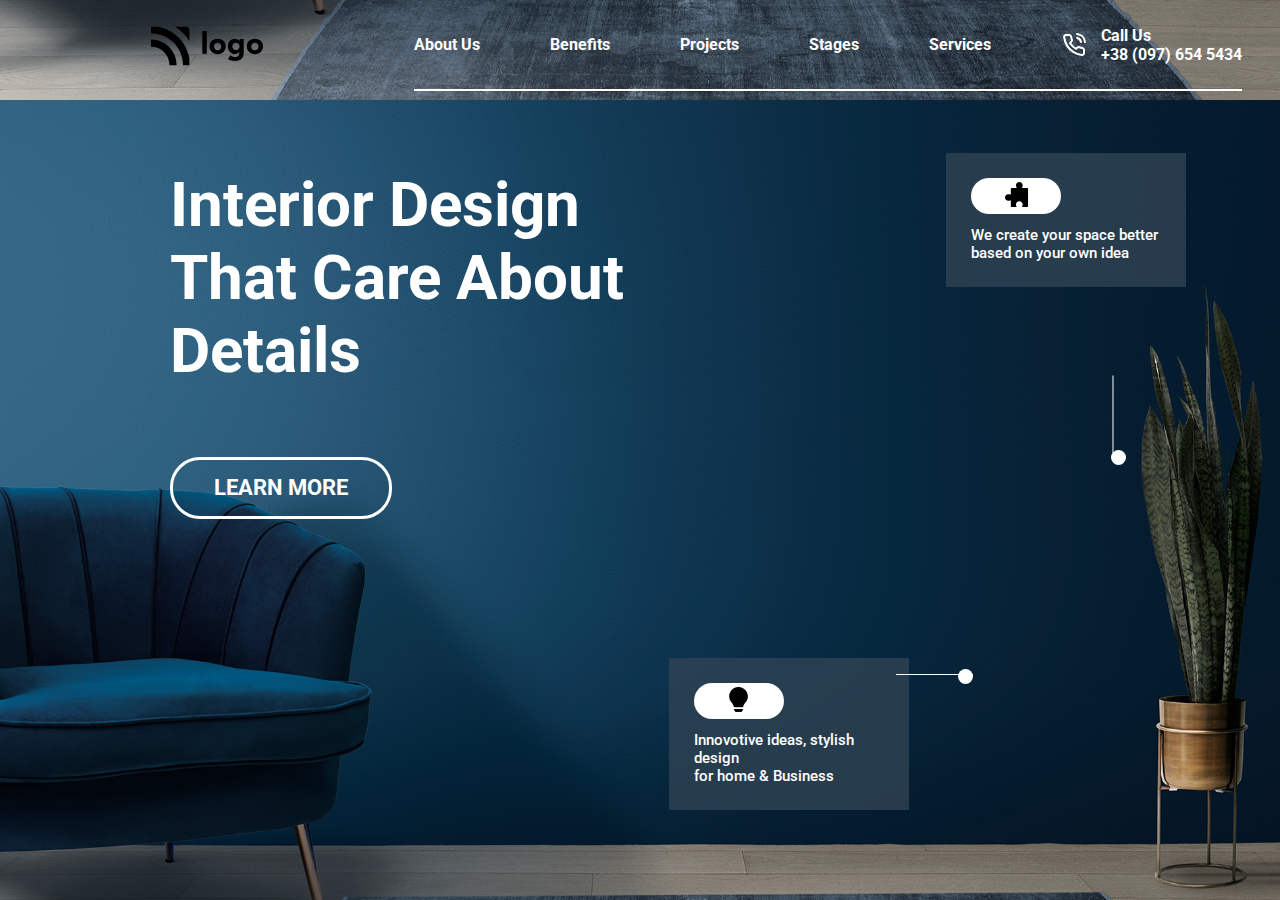
<file: html-and-css/project-10/index.html>
<!DOCTYPE html>
<html lang="en">
  <head>
    <meta charset="UTF-8" />
    <meta http-equiv="X-UA-Compatible" content="IE=edge" />
    <meta name="viewport" content="width=device-width, initial-scale=1.0" />
    <link rel="stylesheet" href="./css/style.css" />
    <title>Document</title>
  </head>

  <body>
    <main>
      <nav>
        <img src="./images/logo.svg" alt="logo" />
        <div class="nav-items">
          <h5 class="nav-item">About Us</h5>
          <h5 class="nav-item">Benefits</h5>
          <h5 class="nav-item">Projects</h5>
          <h5 class="nav-item">Stages</h5>
          <h5 class="nav-item">Services</h5>
          <h5 class="nav-item action-item">
            <img src="./images/phone-call.svg" alt="" class="action-icon" />
            <div class="action-content">
              <p>Call Us</p>
              <p>+38 (097) 654 5434</p>
            </div>
          </h5>
        </div>
      </nav>
      <div class="intro-section">
        <div class="left-section">
          <h3>Interior design that care about details</h3>
          <button class="action-btns">Learn More</button>
        </div>
        <div class="right-section">
          <div class="cards card-1">
            <button class="card-btns">
              <img src="./images/puzzle.svg" alt="" />
            </button>
            <h4>We create your space better based on your own idea</h4>
            <div class="line-bars line-bar1"></div>
          </div>
          <div class="cards card-2">
            <button class="card-btns">
              <img src="./images/bulb.svg" alt="" />
            </button>
            <h4>
              Innovotive ideas, stylish <br />
              design<br />
              for home & Business
            </h4>
          </div>
          <div class="lines line-1">
            <div class="line"></div>
            <div class="circle"></div>
          </div>

          <div class="lines line-2">
            <div class="line"></div>
            <div class="circle"></div>
          </div>
        </div>
      </div>
    </main>
  </body>
</html>
</file>
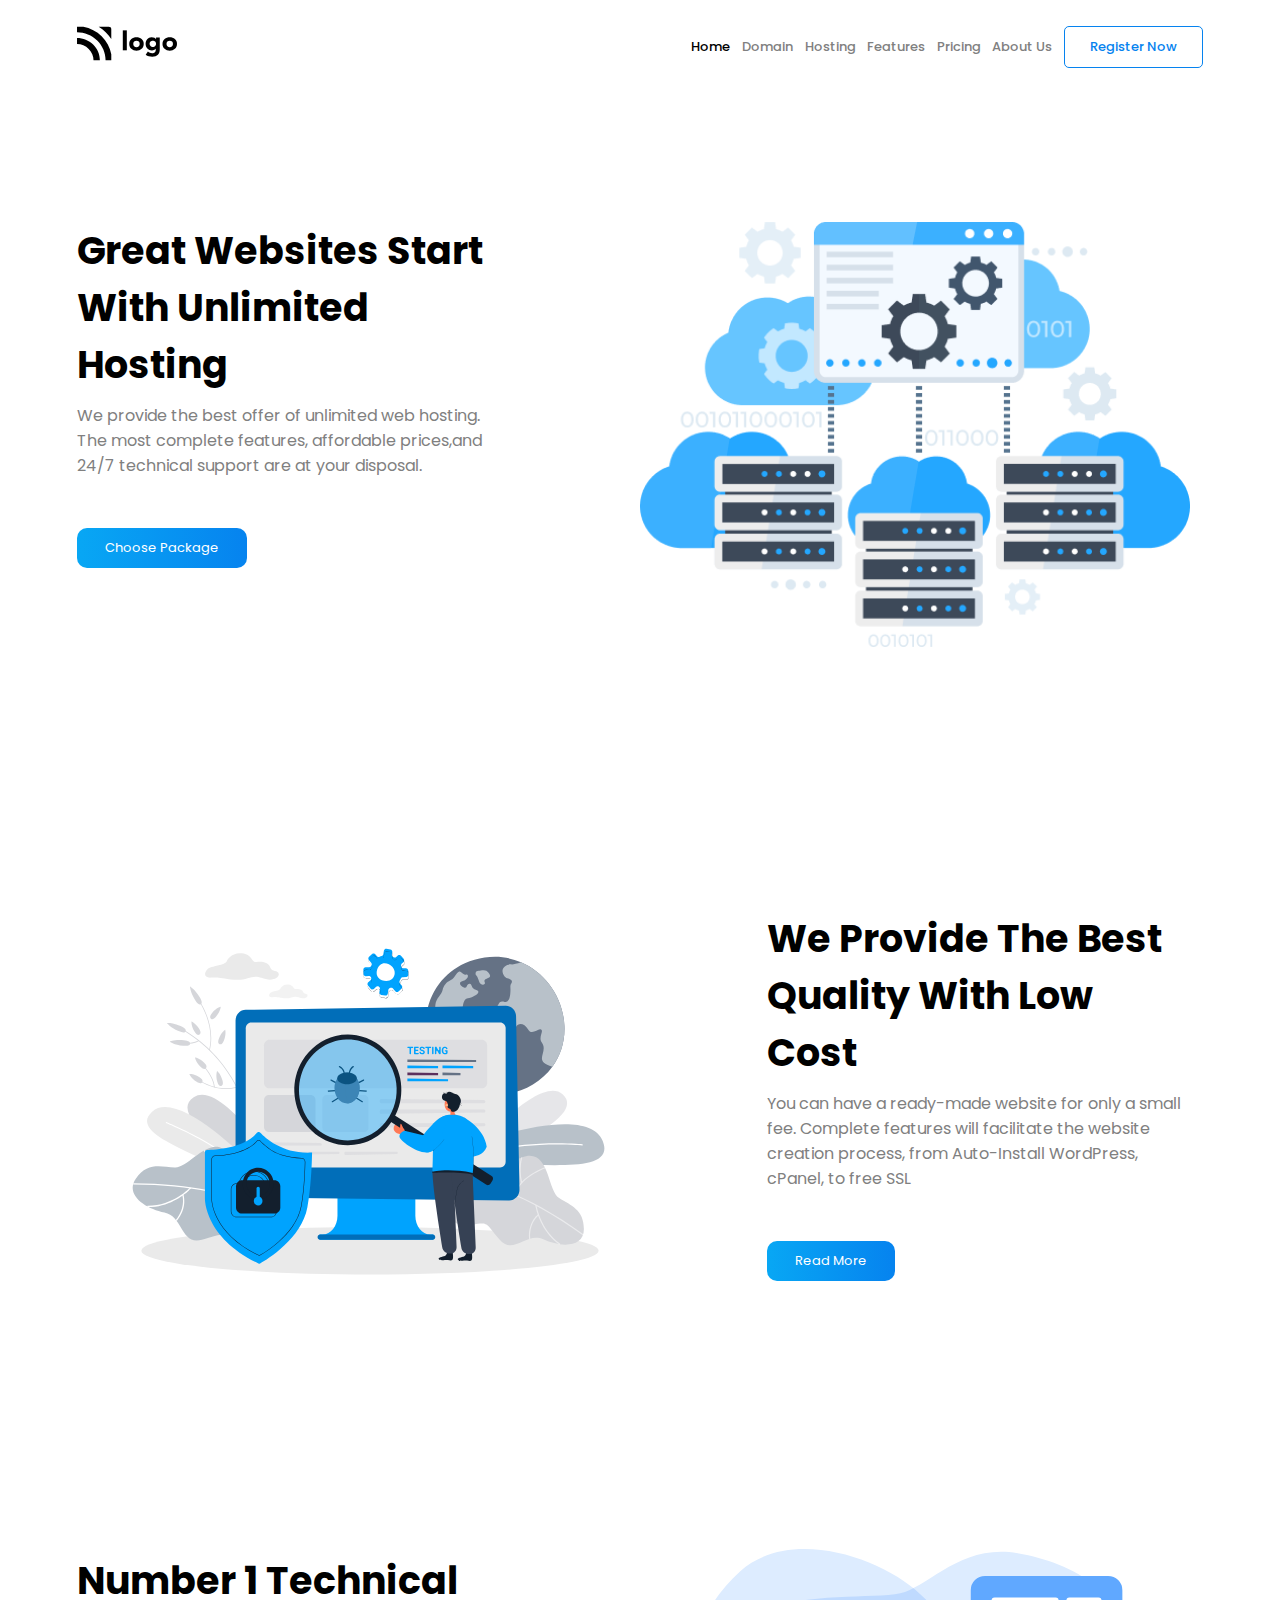
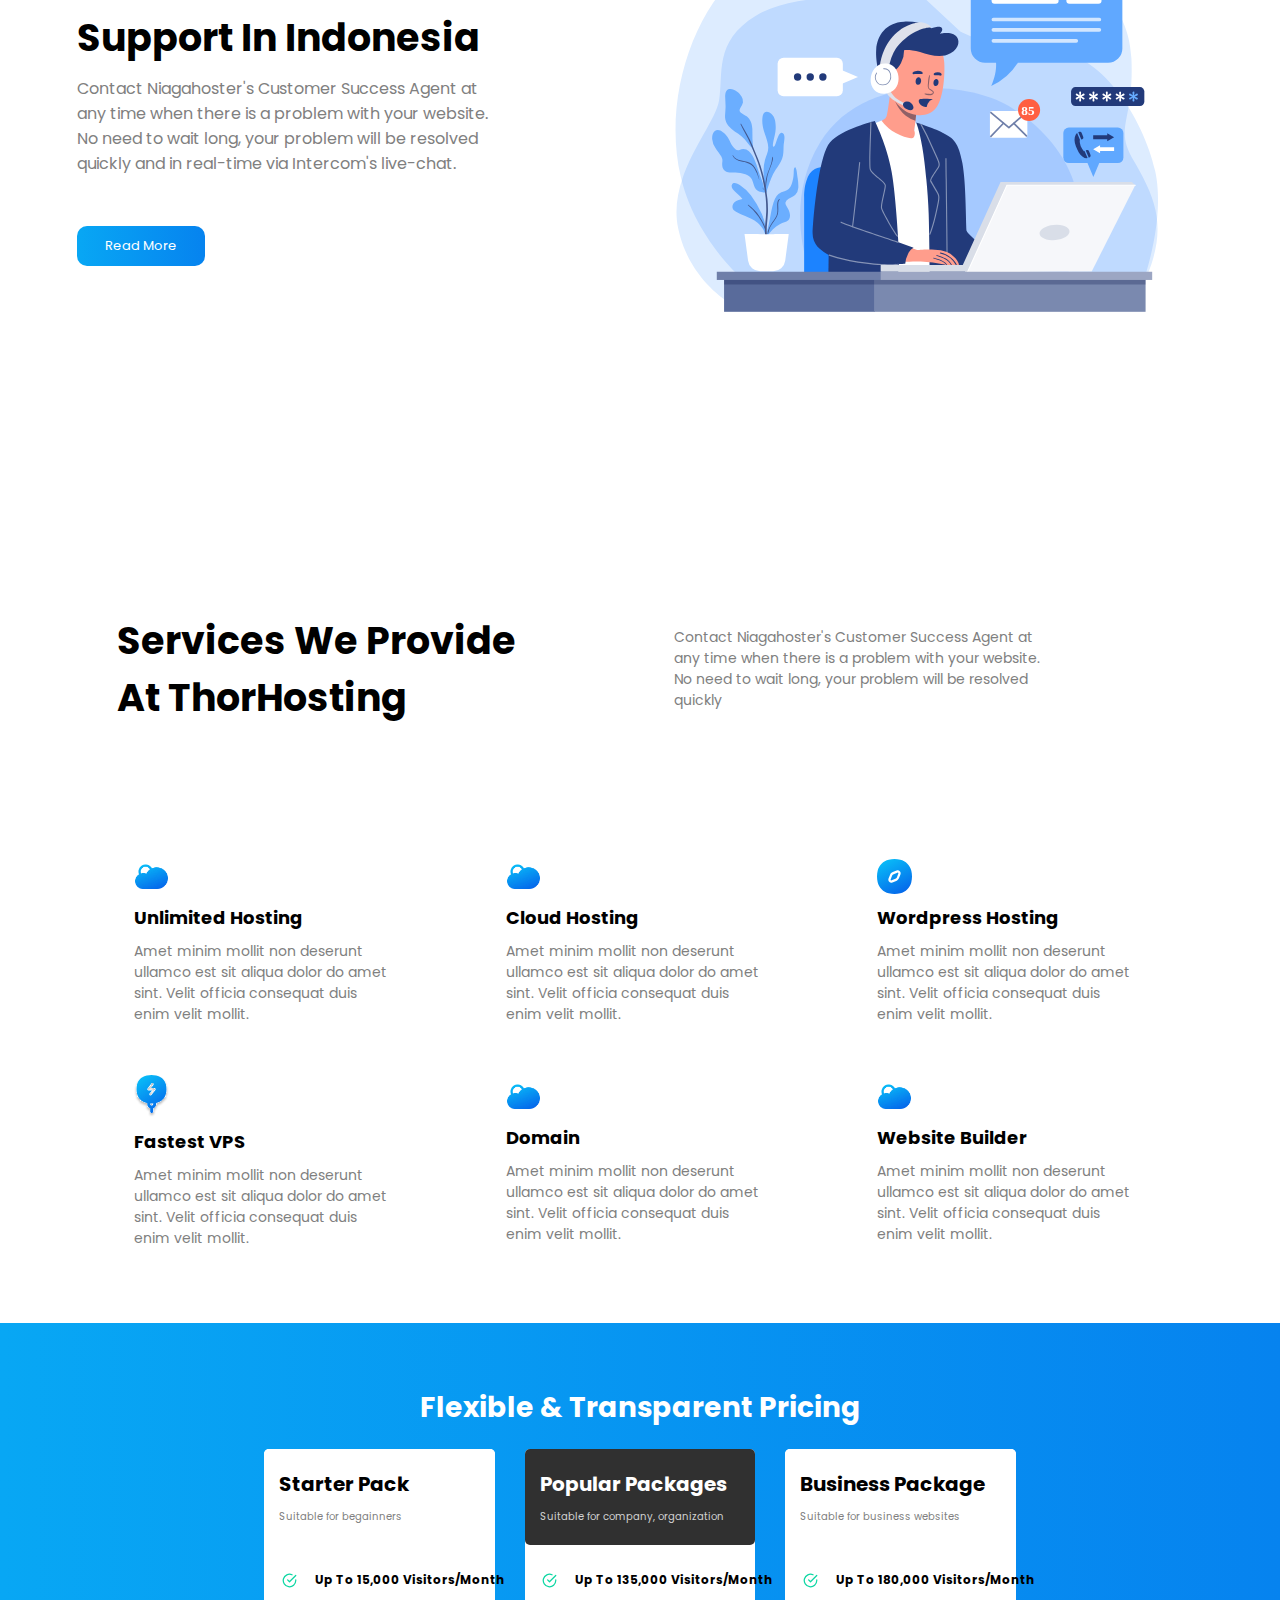
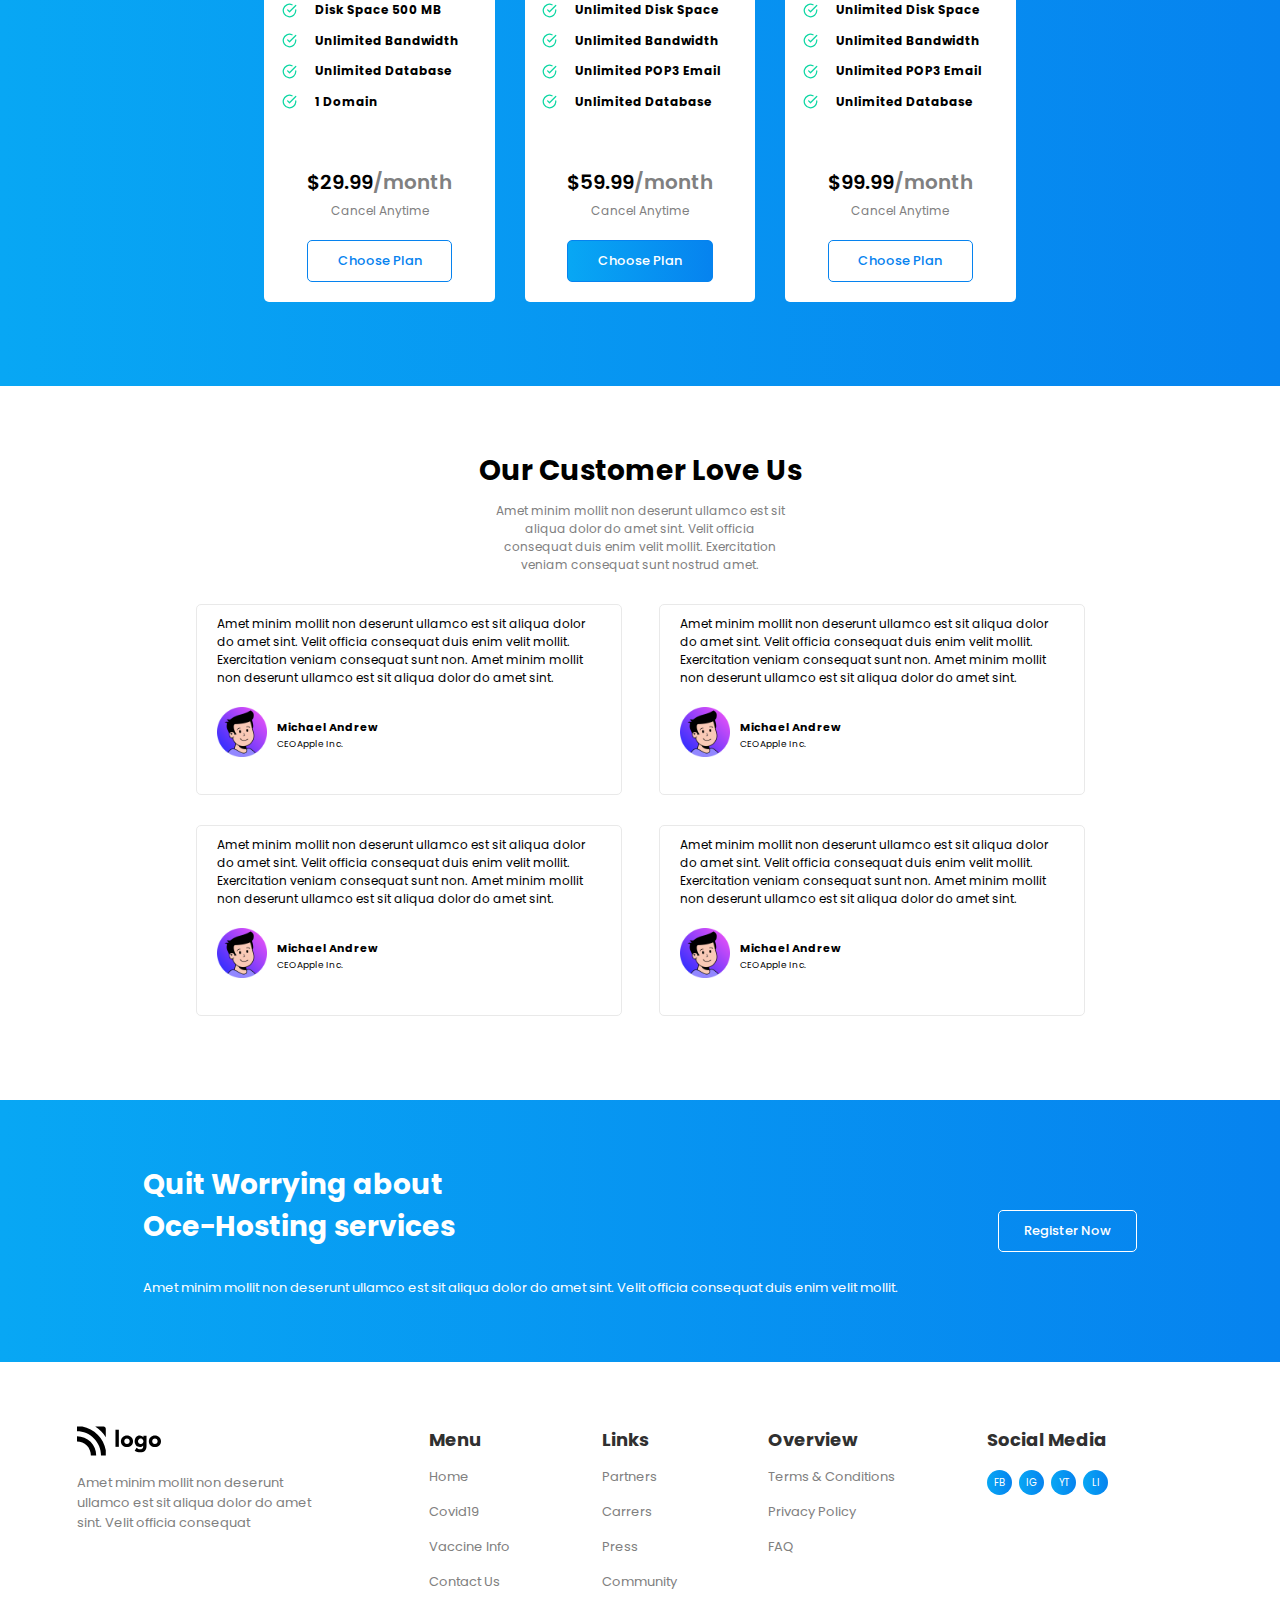
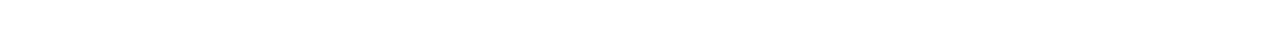
<file: html-and-css/project-11/index.html>
<!DOCTYPE html>
<html lang="en">
  <head>
    <meta charset="UTF-8" />
    <meta http-equiv="X-UA-Compatible" content="IE=edge" />
    <meta name="viewport" content="width=device-width, initial-scale=1.0" />
    <link
      href="https://fonts.googleapis.com/css2?family=Poppins:wght@200;300;400;500;600;700;800&display=swap"
      rel="stylesheet"
    />
    <link rel="stylesheet" href="./css/style.css" />

    <title>Document</title>
  </head>

  <body>
    <div class="container">
      <nav class="navbar-container">
        <div class="logo">
          <img src="./images/logo.svg" alt="brand-logo" />
        </div>
        <div class="nav-items">
          <h5 class="nav-item active-item">Home</h5>
          <h5 class="nav-item">Domain</h5>
          <h5 class="nav-item">Hosting</h5>
          <h5 class="nav-item">Features</h5>
          <h5 class="nav-item">Pricing</h5>
          <h5 class="nav-item">About Us</h5>
          <div class="button-group">
            <button class="nav-button">Register Now</button>
          </div>
        </div>
      </nav>
      <div class="banner-container">
        <div class="content-section">
          <h1 class="heading-text">
            Great Websites Start with Unlimited <br />
            Hosting
          </h1>
          <p class="description">
            We provide the best offer of unlimited web hosting. The most
            complete features, affordable prices,and 24/7 technical support are
            at your disposal.
          </p>
          <button class="action-btns">Choose Package</button>
        </div>
        <div class="img-section">
          <img src="./images/cloud-group.png" alt="illustration" />
        </div>
      </div>
      <div class="banner-container">
        <div class="img-section">
          <img src="./images/testing.svg" alt="illustration" />
        </div>
        <div class="content-section">
          <h1 class="heading-text">
            We Provide the best quality with low cost
          </h1>
          <p class="description">
            You can have a ready-made website for only a small fee. Complete
            features will facilitate the website creation process, from
            Auto-Install WordPress, cPanel, to free SSL
          </p>
          <button class="action-btns">Read More</button>
        </div>
      </div>
      <div class="banner-container">
        <div class="content-section">
          <h1 class="heading-text">Number 1 Technical Support in Indonesia</h1>
          <p class="description">
            Contact Niagahoster's Customer Success Agent at any time when there
            is a problem with your website. No need to wait long, your problem
            will be resolved quickly and in real-time via Intercom's live-chat.
          </p>
          <button class="action-btns">Read More</button>
        </div>
        <div class="img-section">
          <img
            src="./images/technical support illustration-01.svg"
            alt="illustration"
            style="margin-top: -15%"
          />
        </div>
      </div>

      <div class="card-container">
        <div class="content-section">
          <h1 class="heading-text">
            Services We Provide <br />
            At ThorHosting
          </h1>
          <p class="description">
            Contact Niagahoster's Customer Success Agent at any time when there
            is a problem with your website. No need to wait long, your problem
            will be resolved quickly
          </p>
        </div>
        <div class="card-section">
          <div class="card">
            <img src="./images/cloud.png" alt="" />
            <h1 class="card-header">Unlimited Hosting</h1>
            <p class="card-description">
              Amet minim mollit non deserunt ullamco est sit aliqua dolor do
              amet sint. Velit officia consequat duis enim velit mollit.
            </p>
          </div>
          <div class="card">
            <img src="./images/cloud.png" alt="" />
            <h1 class="card-header">Cloud Hosting</h1>
            <p class="card-description">
              Amet minim mollit non deserunt ullamco est sit aliqua dolor do
              amet sint. Velit officia consequat duis enim velit mollit.
            </p>
          </div>
          <div class="card">
            <img src="./images/wordpress.svg" alt="" />
            <h1 class="card-header">Wordpress Hosting</h1>
            <p class="card-description">
              Amet minim mollit non deserunt ullamco est sit aliqua dolor do
              amet sint. Velit officia consequat duis enim velit mollit.
            </p>
          </div>
          <div class="card">
            <img src="./images/fast.svg" alt="" />
            <h1 class="card-header">Fastest VPS</h1>
            <p class="card-description">
              Amet minim mollit non deserunt ullamco est sit aliqua dolor do
              amet sint. Velit officia consequat duis enim velit mollit.
            </p>
          </div>
          <div class="card">
            <img src="./images/cloud.png" alt="" />
            <h1 class="card-header">Domain</h1>
            <p class="card-description">
              Amet minim mollit non deserunt ullamco est sit aliqua dolor do
              amet sint. Velit officia consequat duis enim velit mollit.
            </p>
          </div>
          <div class="card">
            <img src="./images/cloud.png" alt="" />
            <h1 class="card-header">Website Builder</h1>
            <p class="card-description">
              Amet minim mollit non deserunt ullamco est sit aliqua dolor do
              amet sint. Velit officia consequat duis enim velit mollit.
            </p>
          </div>
        </div>
      </div>

      <div class="pricing-container">
        <h1 class="container-header">Flexible & Transparent Pricing</h1>
        <div class="pricing-cards">
          <div class="pricing-card">
            <div class="pricing-headlines">
              <h1>Starter Pack</h1>
              <p>Suitable for begainners</p>
            </div>

            <div class="sub-headlines">
              <h5 class="sub-headline">
                <img src="./images/check-circle.svg" alt="plus" /> Up To 15,000
                Visitors/Month
              </h5>
              <h5 class="sub-headline">
                <img src="./images/check-circle.svg" alt="plus" /> Disk Space
                500 MB
              </h5>
              <h5 class="sub-headline">
                <img src="./images/check-circle.svg" alt="plus" /> Unlimited
                Bandwidth
              </h5>
              <h5 class="sub-headline">
                <img src="./images/check-circle.svg" alt="plus" /> Unlimited
                Database
              </h5>
              <h5 class="sub-headline">
                <img src="./images/check-circle.svg" alt="plus" /> 1 Domain
              </h5>
            </div>
            <div class="pricing-footer">
              <h3>$29.99<span>/month</span></h3>
              <p>Cancel Anytime</p>
              <button>Choose Plan</button>
            </div>
          </div>
          <div class="pricing-card dark-card">
            <div class="pricing-headlines">
              <h1>Popular Packages</h1>
              <p>Suitable for company, organization</p>
            </div>

            <div class="sub-headlines">
              <h5 class="sub-headline">
                <img src="./images/check-circle.svg" alt="plus" /> Up To 135,000
                Visitors/Month
              </h5>
              <h5 class="sub-headline">
                <img src="./images/check-circle.svg" alt="plus" /> Unlimited
                Disk Space
              </h5>
              <h5 class="sub-headline">
                <img src="./images/check-circle.svg" alt="plus" /> Unlimited
                Bandwidth
              </h5>
              <h5 class="sub-headline">
                <img src="./images/check-circle.svg" alt="plus" />Unlimited POP3
                Email
              </h5>
              <h5 class="sub-headline">
                <img src="./images/check-circle.svg" alt="plus" /> Unlimited
                Database
              </h5>
            </div>
            <div class="pricing-footer">
              <h3>$59.99<span>/month</span></h3>
              <p>Cancel Anytime</p>
              <button>Choose Plan</button>
            </div>
          </div>
          <div class="pricing-card">
            <div class="pricing-headlines">
              <h1>Business Package</h1>
              <p>Suitable for business websites</p>
            </div>

            <div class="sub-headlines">
              <h5 class="sub-headline">
                <img src="./images/check-circle.svg" alt="plus" /> Up To 180,000
                Visitors/Month
              </h5>
              <h5 class="sub-headline">
                <img src="./images/check-circle.svg" alt="plus" /> Unlimited
                Disk Space
              </h5>
              <h5 class="sub-headline">
                <img src="./images/check-circle.svg" alt="plus" /> Unlimited
                Bandwidth
              </h5>
              <h5 class="sub-headline">
                <img src="./images/check-circle.svg" alt="plus" />Unlimited POP3
                Email
              </h5>
              <h5 class="sub-headline">
                <img src="./images/check-circle.svg" alt="plus" />Unlimited
                Database
              </h5>
            </div>
            <div class="pricing-footer">
              <h3>$99.99<span>/month</span></h3>
              <p>Cancel Anytime</p>
              <button>Choose Plan</button>
            </div>
          </div>
        </div>
      </div>
      <div class="client-container">
        <div class="container-header">
          <h1>Our Customer Love Us</h1>
          <p>
            Amet minim mollit non deserunt ullamco est sit aliqua dolor do amet
            sint. Velit officia consequat duis enim velit mollit. Exercitation
            veniam consequat sunt nostrud amet.
          </p>
        </div>
        <div class="client-cards">
          <div class="client-card">
            <p>
              Amet minim mollit non deserunt ullamco est sit aliqua dolor do
              amet sint. Velit officia consequat duis enim velit mollit.
              Exercitation veniam consequat sunt non. Amet minim mollit non
              deserunt ullamco est sit aliqua dolor do amet sint.
            </p>
            <div class="client-card-content">
              <div class="client-img">
                <img src="./images/avatar.png" alt="" />
              </div>
              <div class="client-details">
                <h5>Michael Andrew</h5>
                <p>CEO Apple Inc.</p>
              </div>
            </div>
          </div>
          <div class="client-card">
            <p>
              Amet minim mollit non deserunt ullamco est sit aliqua dolor do
              amet sint. Velit officia consequat duis enim velit mollit.
              Exercitation veniam consequat sunt non. Amet minim mollit non
              deserunt ullamco est sit aliqua dolor do amet sint.
            </p>
            <div class="client-card-content">
              <div class="client-img">
                <img src="./images/avatar.png" alt="" />
              </div>
              <div class="client-details">
                <h5>Michael Andrew</h5>
                <p>CEO Apple Inc.</p>
              </div>
            </div>
          </div>
          <div class="client-card">
            <p>
              Amet minim mollit non deserunt ullamco est sit aliqua dolor do
              amet sint. Velit officia consequat duis enim velit mollit.
              Exercitation veniam consequat sunt non. Amet minim mollit non
              deserunt ullamco est sit aliqua dolor do amet sint.
            </p>
            <div class="client-card-content">
              <div class="client-img">
                <img src="./images/avatar.png" alt="" />
              </div>
              <div class="client-details">
                <h5>Michael Andrew</h5>
                <p>CEO Apple Inc.</p>
              </div>
            </div>
          </div>
          <div class="client-card">
            <p>
              Amet minim mollit non deserunt ullamco est sit aliqua dolor do
              amet sint. Velit officia consequat duis enim velit mollit.
              Exercitation veniam consequat sunt non. Amet minim mollit non
              deserunt ullamco est sit aliqua dolor do amet sint.
            </p>
            <div class="client-card-content">
              <div class="client-img">
                <img src="./images/avatar.png" alt="" />
              </div>
              <div class="client-details">
                <h5>Michael Andrew</h5>
                <p>CEO Apple Inc.</p>
              </div>
            </div>
          </div>
        </div>
      </div>
      <div class="big-banner-container">
        <div class="container-header">
          <h1>
            Quit Worrying about <br />
            Oce-Hosting services
          </h1>
          <p>
            Amet minim mollit non deserunt ullamco est sit aliqua dolor do amet
            sint. Velit officia consequat duis enim velit mollit.
          </p>
        </div>
        <div class="button-div">
          <button>Register Now</button>
        </div>
      </div>

      <footer>
        <div class="logo-container">
          <img src="./images/logo.svg" alt="" />

          <p>
            Amet minim mollit non deserunt ullamco est sit aliqua dolor do amet
            sint. Velit officia consequat
          </p>
        </div>
        <div class="list-container">
          <h1>Menu</h1>

          <ul class="footer-items">
            <li class="footer-item"><a href="#">Home</a></li>
            <li class="footer-item"><a href="#">Covid19</a></li>
            <li class="footer-item"><a href="#">Vaccine Info</a></li>
            <li class="footer-item"><a href="#">Contact Us</a></li>
          </ul>
        </div>
        <div class="list-container">
          <h1>Links</h1>

          <ul class="footer-items">
            <li class="footer-item"><a href="#">Partners</a></li>
            <li class="footer-item"><a href="#">Carrers</a></li>
            <li class="footer-item"><a href="#">Press</a></li>
            <li class="footer-item"><a href="#">Community</a></li>
          </ul>
        </div>
        <div class="list-container">
          <h1>Overview</h1>

          <ul class="footer-items">
            <li class="footer-item"><a href="#">Terms & Conditions</a></li>
            <li class="footer-item"><a href="#">Privacy Policy</a></li>
            <li class="footer-item"><a href="#">FAQ</a></li>
          </ul>
        </div>
        <div class="social-container">
          <h1>Social Media</h1>
          <div class="button-groups">
            <button class="social-button">FB</button>
            <button class="social-button">IG</button>
            <button class="social-button">YT</button>
            <button class="social-button">LI</button>
          </div>
        </div>
      </footer>
    </div>
  </body>
</html>
</file>
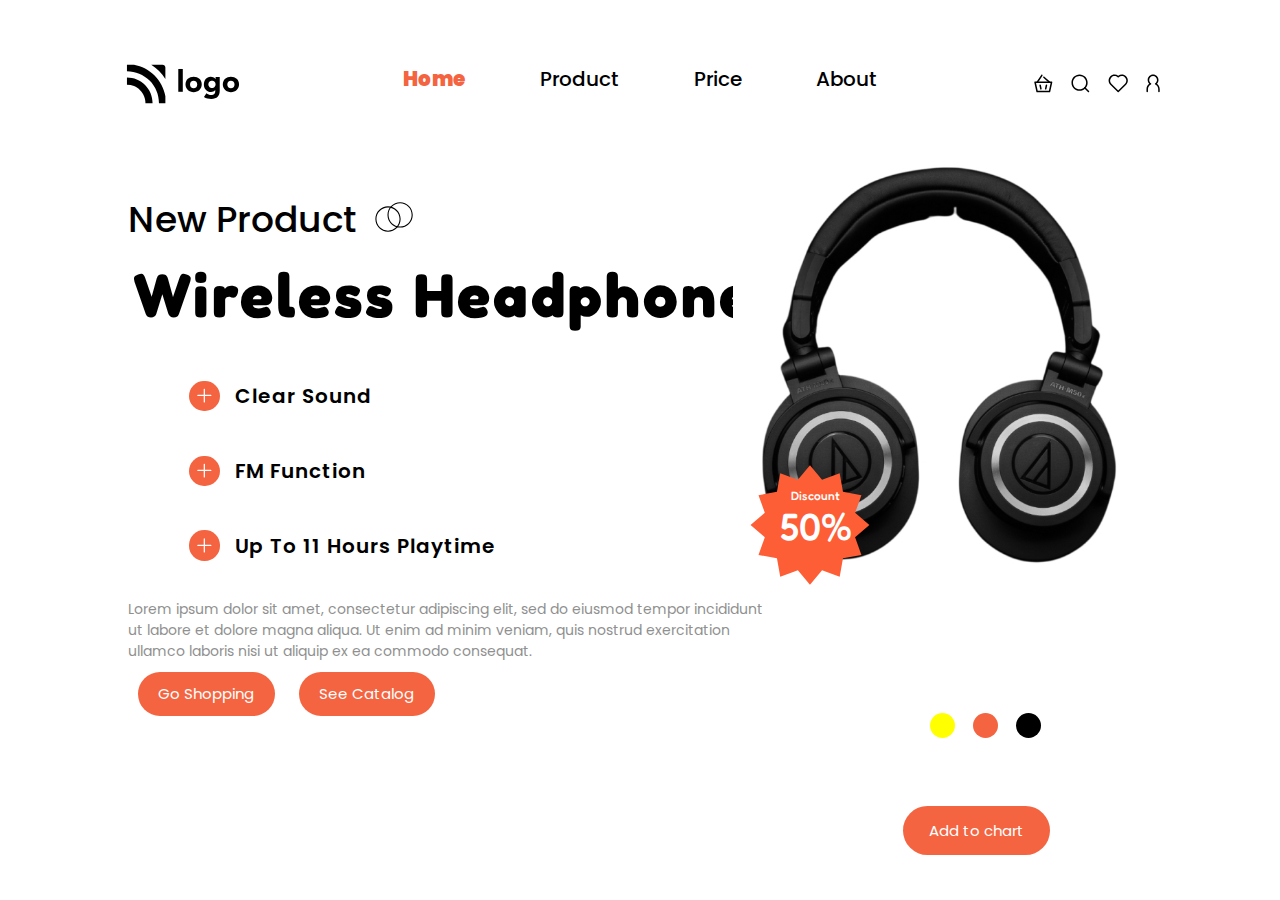
<file: html-and-css/project-7/index.html>
<!DOCTYPE html>
<html lang="en">
  <head>
    <meta charset="UTF-8" />
    <meta http-equiv="X-UA-Compatible" content="IE=edge" />
    <meta name="viewport" content="width=device-width, initial-scale=1.0" />
    <link rel="stylesheet" href="css/index.css" />
    <link rel="preconnect" href="https://fonts.googleapis.com" />
    <link rel="preconnect" href="https://fonts.gstatic.com" crossorigin />
    <link
      href="https://fonts.googleapis.com/css2?family=Fredoka+One&family=Poppins&display=swap"
      rel="stylesheet"
    />
    <title>Product Home Page</title>
  </head>
  <body>
    <nav>
      <img src="./images/logo.svg" alt="logo" />
      <div class="nav-items">
        <h5 class="nav-item active-item">Home</h5>
        <h5 class="nav-item">Product</h5>
        <h5 class="nav-item">Price</h5>
        <h5 class="nav-item">About</h5>
      </div>
      <img src="./images/actions.svg" alt="actions" />
    </nav>
    <div class="intro-section">
      <div class="left-section">
        <h3>
          New Product
          <img src="./images/circles.svg" alt="circles" />
        </h3>
        <h1>Wireless Headphone</h1>
        <div class="sub-headlines">
          <h5 class="sub-headline">
            <img src="./images/plus.svg" alt="plus" /> Clear Sound
          </h5>
          <h5 class="sub-headline">
            <img src="./images/plus.svg" alt="plus" /> FM Function
          </h5>
          <h5 class="sub-headline">
            <img src="./images/plus.svg" alt="plus" /> Up To 11 Hours Playtime
          </h5>
        </div>
        <p class="text">
          Lorem ipsum dolor sit amet, consectetur adipiscing elit, sed do
          eiusmod tempor incididunt ut labore et dolore magna aliqua. Ut enim ad
          minim veniam, quis nostrud exercitation ullamco laboris nisi ut
          aliquip ex ea commodo consequat.
        </p>
        <div class="action-btns">
          <button class="action-btn">Go Shopping</button>
          <button class="action-btn">See Catalog</button>
        </div>
      </div>
      <div class="right-section">
        <div class="headphone-div">
          <img src="./images/discount.svg" alt="discount" class="discount" />
          <div class="discount-content">
            <h4>Discount</h4>
            <h1>50%</h1>
          </div>
          <img src="./images/headphones.jpg" alt="headphone" />
        </div>
        <div class="dots">
          <div class="dot yellow-dot"></div>
          <div class="dot tomato-dot"></div>
          <div class="dot black-dot"></div>
        </div>
        <button class="action-btn">Add to chart</button>
      </div>
    </div>
  </body>
</html>
</file>
<file: html-and-css/project-10/css/style.css>
@import url("https://fonts.googleapis.com/css2?family=Roboto&display=swap");

* {
  margin: 0;
  padding: 0;
  outline: 0;
  font-family: "Roboto";
}

main {
  background-image: url(../images/bg.png);
  background-size: cover;
  height: 100vh;
  background-position: bottom -100px right;
}

nav {
  display: flex;
  flex-direction: row;
  justify-content: space-around;
  padding-top: 2%;
}

nav > img {
  height: 40px;
  flex: 1;
}
.nav-items {
  display: flex;
  justify-content: space-between;
  align-items: center;
  flex: 2;
  color: #fff;
  border-bottom: 2px solid #fff;
  padding-bottom: 2%;
  margin-right: 3%;
}

.nav-item {
  font-size: 16px;
}
nav .action-item {
  display: flex;
  width: 180px;
  justify-content: space-between;
}
.action-item .action-content {
  display: flex;
  justify-content: space-between;
  flex-direction: column;
}

.intro-section {
  display: flex;
  justify-content: space-around;
}
.left-section {
  padding: 6%;
  width: 40vw;
}
.left-section h3 {
  font-size: 62px;
  text-transform: capitalize;
  color: #fff;
}

.left-section button {
  background: transparent;
  border: 3px solid #fff;
  border-radius: 30px;
  color: #fff;
  text-transform: uppercase;
  font-size: 22px;
  font-weight: 700;
  padding: 3% 8%;
  margin-top: 70px;
}

.right-section {
  display: flex;
  flex-direction: column;
  justify-content: space-around;
}
.cards {
  background-color: rgba(47, 68, 84, 0.8);
  padding: 25px;
  color: #fff;
  width: 190px;
}

.card-btns img {
  width: 25px;
}

.card-btns {
  background-color: white;
  border: none;
  padding: 2%;
  border-radius: 30px;
  width: 90px;
}
.card-1 img {
  transform: rotate(-90deg);
}

.cards h4 {
  font-size: 15px;
  font-weight: 500;
  margin-top: 12px;
}

.card-2 {
  position: absolute;
  bottom: 10vh;
  right: 29vw;
}

.lines .line {
  width: 77px;
  height: 1px;
  background-color: #fff;
}

.lines .circle {
  width: 15px;
  height: 15px;
  background-color: #fff;
  border-radius: 50%;
}

.line-1 .line {
  position: absolute;
  transform: rotate(90deg);
  top: 46vh;
  right: 10vw;
  width: 78px;
}

.line-1 .circle {
  position: absolute;
  top: 50vh;
  right: 12vw;
}

.line-2 .line {
  position: absolute;
  bottom: 25vh;
  right: 24vw;
}

.line-2 .circle {
  position: absolute;
  bottom: 24vh;
  right: 24vw;
}
</file>
<file: html-and-css/project-11/css/style.css>
* {
  margin: 0;
  padding: 0;
  outline: 0;
  font-family: "Poppins";
  --gradient-theme: linear-gradient(to right, #08a7f4, #0683ef);
}

.navbar-container {
  padding: 2% 6%;
  display: flex;
  flex-direction: row;
  justify-content: space-between;
}

.logo img {
  width: 100px;
}

.nav-items {
  width: 40vw;
  display: flex;
  justify-content: space-between;
  align-items: center;
}

.nav-item {
  font-size: 13px;
  font-weight: 500;
  color: #808080;
  cursor: pointer;
}

.nav-item.active-item,
.nav-item:hover {
  color: #000000;
}

.nav-button {
  background: transparent;
  cursor: pointer;
  color: #0683ef;
  font-size: 13px;
  font-weight: 500;
  border: 1px solid #0683ef;
  padding: 10px 25px;
  border-radius: 5px;
}
.nav-button:hover {
  background: var(--gradient-theme);
  color: #fff;
}
.banner-container {
  padding: 10% 6%;
  width: 87vw;
  display: flex;
  justify-content: space-between;
}

.banner-container .content-section {
  width: 38%;
}

.banner-container .content-section h1 {
  font-size: 38px;
  text-transform: capitalize;
}
.banner-container .content-section .description {
  margin: 10px 0px 50px 0px;
  color: #808080;
}

.banner-container .action-btns {
  background: var(--gradient-theme);
  color: #fff;
  font-size: 13px;
  border: none;
  padding: 10px 28px;
  border-radius: 10px;
  cursor: pointer;
}

.img-section img {
  width: 550px;
}

.card-container {
  width: 87vw;
  padding: 5% 6%;
}

.card-container .content-section {
  display: grid;
  align-items: center;
  grid-template-columns: 1fr 1fr;
  grid-template-rows: 100px 100px;
}

.card-container .content-section h1 {
  font-size: 38px;
  text-transform: capitalize;
  margin: 0px 40px;
}

.card-container .content-section p {
  width: 30vw;
  color: #808080;
  font-size: 14px;
  margin: 0px 40px;
}

.card-section {
  display: flex;
  flex-direction: row;
  justify-content: space-around;
  align-items: center;
  flex-wrap: wrap;
}

.card {
  width: 20vw;
  display: flex;
  flex-direction: column;
  padding: 10px 30px;
  margin-top: 30px;
}

.card img {
  width: 35px;
}

.card-header {
  color: #000000;
  font-size: 18px;
  margin: 10px 0px;
}
.card-description {
  color: #808080;
  font-size: 14px;
}

.pricing-container {
  padding: 5% 6%;
  background: var(--gradient-theme);
}

.pricing-container .container-header {
  text-align: center;
  color: #fff;
  font-size: 28px;
}

.pricing-cards {
  display: flex;
  justify-content: center;
  align-items: center;
  gap: 30px;
  padding: 20px 0px;
}

.pricing-card {
  background-color: white;
  border-radius: 5px;
  width: 18vw;
  height: auto;
  padding-bottom: 20px;
}

.pricing-headlines {
  background-color: #fff;
  border-radius: 5px;
  padding: 20px 15px;
}
.dark-card .pricing-headlines {
  background-color: #303030;
}

.pricing-headlines h1 {
  font-size: 20px;
  color: #000000;
}

.dark-card .pricing-headlines h1 {
  color: #fff;
}

.pricing-headlines p {
  color: #808080;
  margin-top: 10px;
  font-size: 10px;
}

.dark-card .pricing-headlines p {
  color: #d1d1d1;
}

.sub-headlines {
  width: 30vw;
  display: flex;
  flex-direction: column;
  justify-content: space-between;
  padding: 20px 10px;
}

.sub-headlines h5 {
  color: #000000;
  font-size: 12px;
  display: flex;
  align-items: center;
}

.sub-headline img {
  height: 15px;
  padding: 2%;
  margin-right: 10px;
}

.pricing-footer {
  display: grid;
  justify-content: center;
  text-align: center;
  margin-top: 30px;
}

.pricing-footer h3 {
  font-size: 20px;
  color: #000000;
  font-weight: 600;
}

.pricing-footer p {
  font-size: 12px;
  margin: 5px 0 20px 0;
}

.pricing-footer span,
.pricing-footer p {
  color: #808080;
}

.pricing-footer button {
  cursor: pointer;
  font-size: 13px;
  font-weight: 500;
  border: 1px solid #0683ef;
  padding: 10px 25px;
  border-radius: 5px;
}

.pricing-footer button,
.dark-card .pricing-footer button:hover {
  background: transparent;
  color: #0683ef;
}
.dark-card .pricing-footer button,
.pricing-footer button:hover {
  background: var(--gradient-theme);
  color: #fff;
}

.client-container {
  padding: 5% 6%;
  width: 70vw;
  display: block;
  margin: 0 auto;
}

.client-container .container-header {
  text-align: center;
}

.client-container .container-header h1 {
  font-size: 28px;
  color: #000000;
}
.client-container .container-header p {
  font-size: 12px;
  padding: 10px 300px;
  color: #808080;
}

.client-cards {
  padding: 20px 0px;
  display: grid;
  grid-template-columns: 1fr 1fr;
  gap: 30px;
}

.client-card {
  background-color: white;
  border: 1pt solid #e9e9e9;
  border-radius: 5px;
  width: 30vw;
  padding: 10px 20px;
  justify-self: center;
}
.client-card:hover {
  box-shadow: 1px 1px #d8d8d8;
}
.client-card p {
  font-size: 12px;
  color: #000000;
}

.client-card-content {
  padding: 20px 0px;
  display: flex;
  justify-content: flex-start;
  align-items: center;
  gap: 10px;
}

.client-img img {
  width: 50px;
  height: 50px;
}

.client-details {
  display: grid;
  justify-content: flex-start;
  gap: 2px;
}
.client-details h5 {
  font-size: 11px;
}
.client-details p {
  font-size: 9px;
}

.big-banner-container {
  background: var(--gradient-theme);
  padding: 5% 6%;
  display: flex;
  grid-template-columns: 1fr 1fr;
  gap: 100px;
  justify-content: center;
  align-items: center;
}

.big-banner-container h1 {
  color: #fff;
  font-size: 28px;
}
.big-banner-container p {
  color: #fff;
  margin-top: 30px;
  font-size: 13px;
}

.big-banner-container .button-div {
  text-align: center;
}

.big-banner-container button {
  background: transparent;
  cursor: pointer;
  color: #fff;
  font-size: 13px;
  font-weight: 500;
  border: 1px solid #fff;
  padding: 10px 25px;
  border-radius: 5px;
}
footer {
  padding: 5% 6% 3% 6%;
  display: grid;
  grid-auto-flow: column;
}

.logo-container img {
  height: 30px;
}
.logo-container p {
  width: 260px;
  color: #808080;
  font-size: 13px;
  margin-top: 10px;
}

.list-container ul {
  list-style-type: none;
}
.list-container h1,
.social-container h1 {
  font-size: 18px;
  color: #303030;
}
.list-container ul li {
  margin: 10px 0px;
}

.list-container li a {
  color: #808080;
  text-decoration: none;
  font-size: 13px;
}
.list-container li a:hover {
  color: #000000;
}

.social-container .button-groups {
  margin-top: 15px;
}

.social-button {
  cursor: pointer;
  color: #fff;
  font-size: 10px;
  background: var(--gradient-theme);
  border: none;
  border-radius: 50%;
  padding: 1%;
  width: 25px;
  height: 25px;
  margin-right: 3px;
}
</file>
<file: html-and-css/project-7/css/index.css>
* {
  margin: 0;
  padding: 0;
  outline: 0;
  --orange: #f46440;
  --black: #000000;
  --gray: #909090;
}

nav {
  display: flex;
  height: 10vh;
  justify-content: space-between;
  padding-top: 5%;
}

nav img {
  height: 40px;
  flex: 1;
  cursor: pointer;
}

.nav-items {
  display: flex;
  width: 500px;
  justify-content: space-around;
  flex: 1.5;
}

.nav-items .nav-item {
  color: var(--black);
  font-family: "Poppins";
  font-size: 20px;
  font-weight: 500;
  cursor: pointer;
}

.nav-items .active-item,
.nav-item:hover {
  color: var(--orange);
  font-weight: 900;
}

.intro-section {
  display: flex;
  justify-content: space-between;
}

.left-section {
  flex: 2;
  display: flex;
  padding: 3% 0% 0% 10%;
  flex-direction: column;
  align-items: flex-start;
}

.left-section h3 {
  color: var(--black);
  font-family: "Poppins";
  font-size: 36px;
  font-weight: 500;
}
.left-section h3 img {
  height: 30px;
  margin-left: 10px;
}
.left-section h1 {
  color: var(--black);
  font-family: "Fredoka One";
  font-size: 62px;
  font-weight: 900;
  letter-spacing: 3px;
  margin: 10px 5px;
}

.sub-headlines {
  width: 30vw;
  height: 20vh;
  display: flex;
  flex-direction: column;
  justify-content: space-between;
  padding: 5% 8%;
}

.sub-headlines h5 {
  color: var(--black);
  font-family: "Poppins";
  font-size: 20px;
  font-weight: 600;
  letter-spacing: 1px;
  display: flex;
  align-items: center;
}

.sub-headline img {
  height: 15px;
  padding: 2%;
  background-color: var(--orange);
  border-radius: 50%;
  margin-right: 15px;
}

.left-section .text {
  width: 50vw;
  font-family: "Poppins";
  font-size: 14px;
  color: var(--gray);
}

.left-section .action-btns {
  width: 40vw;
}

.left-section .action-btns button.action-btn {
  all: unset;
  cursor: pointer;
  padding: 2% 4%;
  background-color: var(--orange);
  font-family: "Poppins";
  font-size: 15px;
  color: #fff;
  border-radius: 25px;
  margin: 10px;
}

.right-section {
  flex: 1;
  display: flex;
  flex-direction: column;
  justify-content: center;
}

.headphone-div img:nth-child(3) {
  position: absolute;
  right: 10vw;
  top: 18vh;
  height: 420px;
}
.headphone-div img:nth-child(1) {
  position: absolute;
  right: 32vw;
  bottom: 35vh;
  height: 120px;
  z-index: 2;
}
.headphone-div .discount-content {
  display: flex;
  flex-direction: column;
  justify-content: center;
  align-items: center;
  position: absolute;
  right: 33vw;
  bottom: 39vh;
  z-index: 3;
  padding-right: 6px;
}

.discount-content h4 {
  font-family: "Fredoka One";
  font-size: 12px;
  font-weight: 500;
  margin: 0;
  color: #fff;
}

.discount-content h1 {
  font-family: "Fredoka One";
  font-size: 38px;
  font-weight: 500;
  margin: 0;
  color: #fff;
}

.dots {
  width: 10vw;
  position: absolute;
  right: 18vw;
  bottom: 18vh;
  display: flex;
  justify-content: space-around;
}

.dot {
  width: 25px;
  height: 25px;
  border-radius: 50%;
}

.dot.yellow-dot {
  background-color: yellow;
}

.dot.tomato-dot {
  background-color: var(--orange);
}
.dot.black-dot {
  background-color: #000000;
}

.right-section .action-btn {
  all: unset;
  cursor: pointer;
  padding: 1% 2%;
  background-color: var(--orange);
  font-family: "Poppins";
  font-size: 15px;
  color: #fff;
  border-radius: 25px;
  position: absolute;
  bottom: 5vh;
  right: 18vw;
}
</file>
